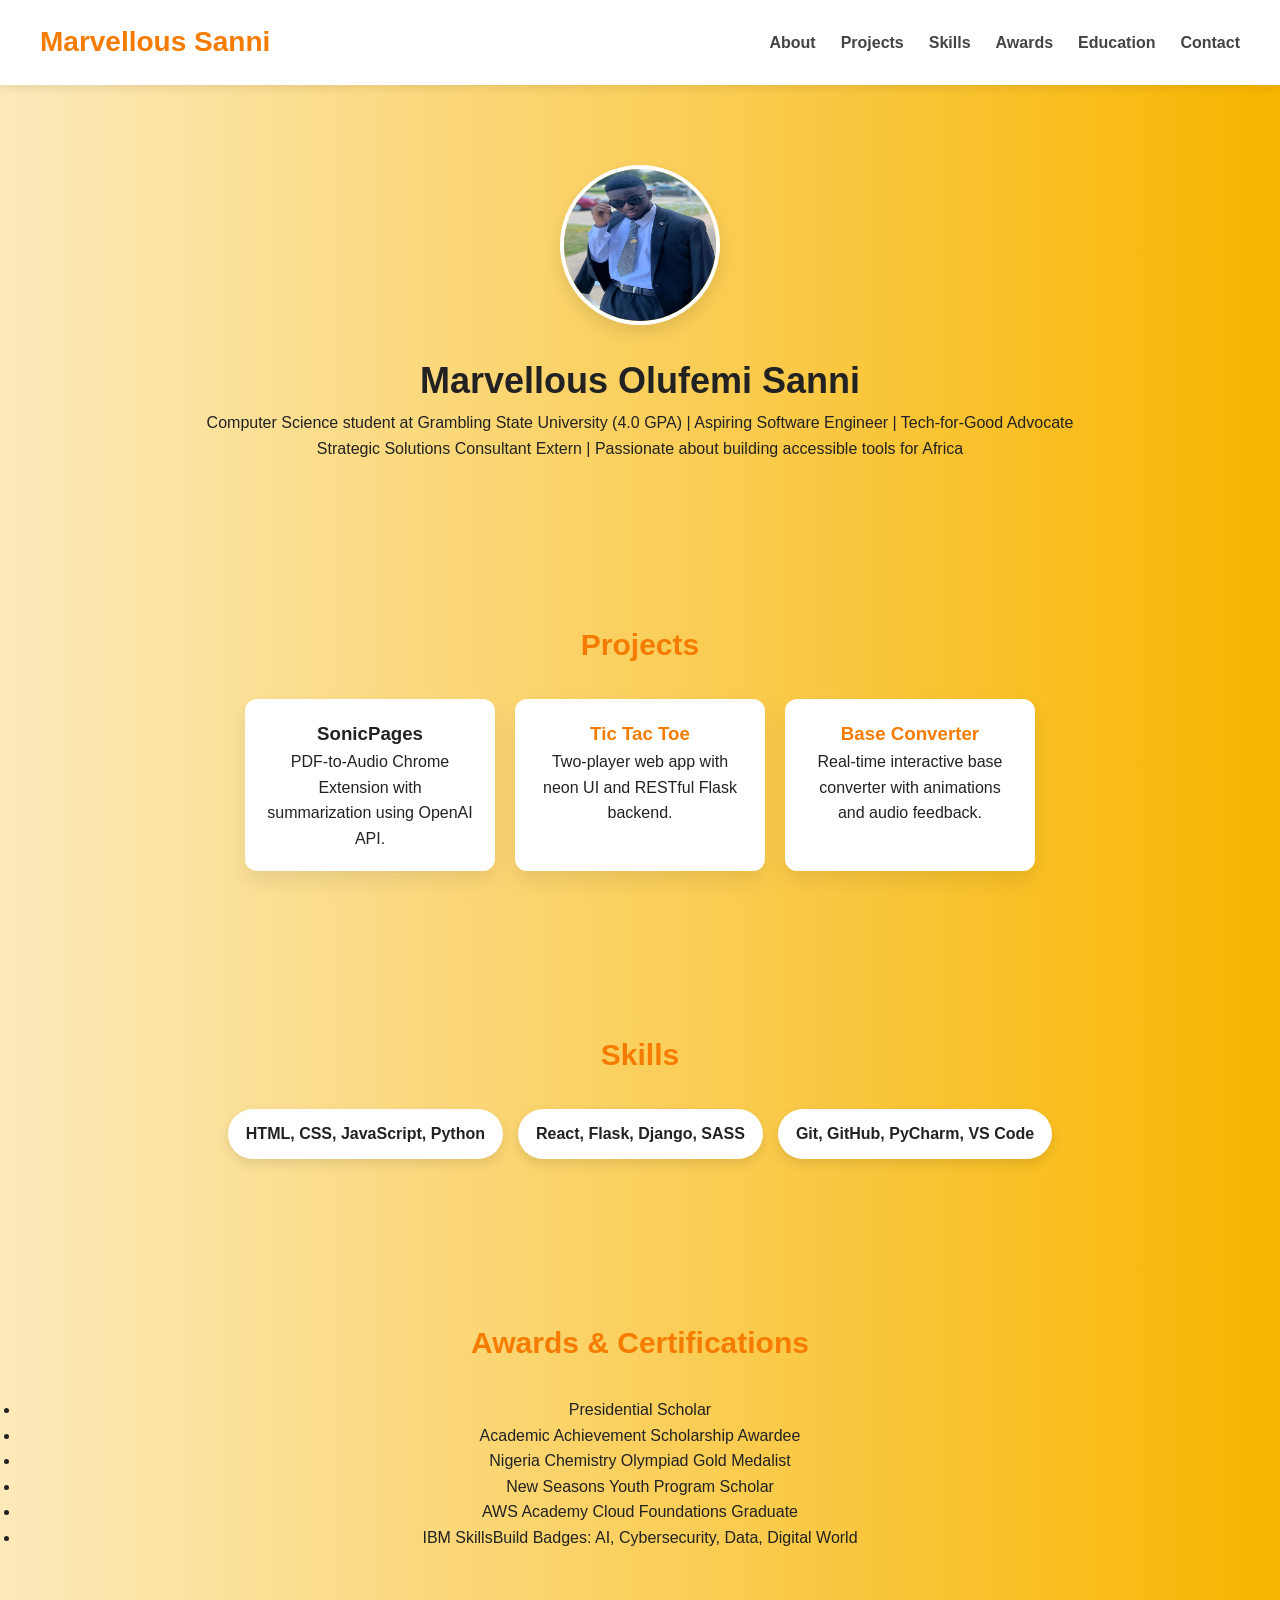
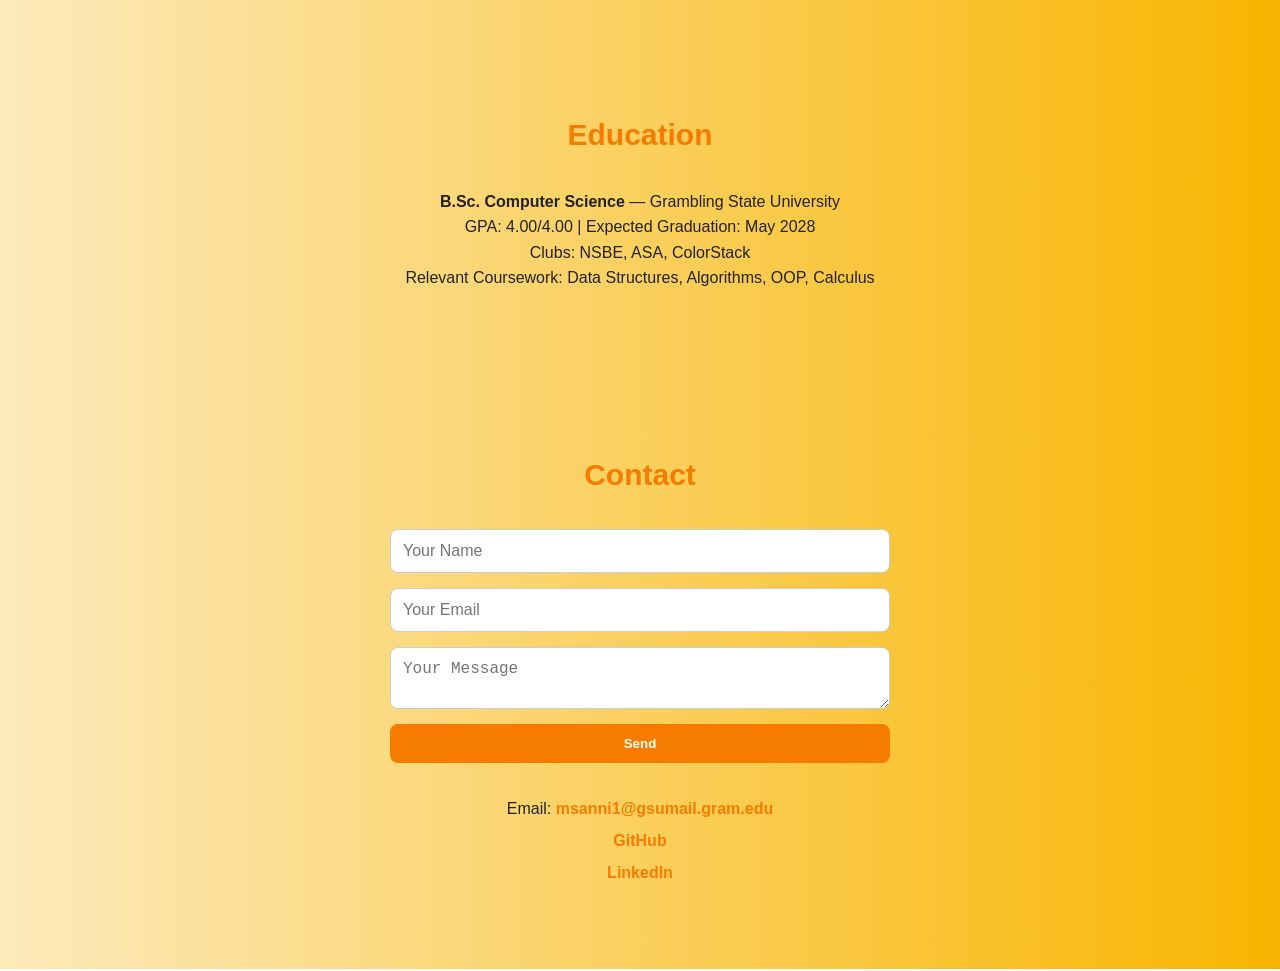
<file: index.html>
<!DOCTYPE html>
<html lang="en">
<head>
  <meta charset="UTF-8">
  <meta name="viewport" content="width=device-width, initial-scale=1.0">
  <title>Marvellous Sanni - Portfolio</title>
  <link rel="stylesheet" href="index.css">
</head>
<body>
  <header>
    <div class="logo">Marvellous Sanni</div>
    <nav>
      <ul>
        <li><a href="#about">About</a></li>
        <li><a href="#projects">Projects</a></li>
        <li><a href="#skills">Skills</a></li>
        <li><a href="#awards">Awards</a></li>
        <li><a href="#education">Education</a></li>
        <li><a href="#contact">Contact</a></li>
      </ul>
    </nav>
  </header>

  <section id="about" class="section">
    <div class="profile">
      <img src="Profile_pic.jpg" alt="Profile Picture" class="profile-img">
      <h1>Marvellous Olufemi Sanni</h1>
      <p>Computer Science student at Grambling State University (4.0 GPA) | Aspiring Software Engineer | Tech-for-Good Advocate</p>
      <p>Strategic Solutions Consultant Extern | Passionate about building accessible tools for Africa</p>
    </div>
  </section>

  <section id="projects" class="section">
    <h2>Projects</h2>
    <div class="project-grid">
      <div class="project-card">
        <h3>SonicPages</h3>
        <p>PDF-to-Audio Chrome Extension with summarization using OpenAI API.</p>
      </div>
      <div class="project-card">
        <h3><a href="https://tictactoe-pygame.netlify.app/" target="_blank">Tic Tac Toe</a></h3>
        <p>Two-player web app with neon UI and RESTful Flask backend.</p>
      </div>
      <div class="project-card">
        <h3><a href="https://bincalc.netlify.app/" target="_blank">Base Converter</a></h3>
        <p>Real-time interactive base converter with animations and audio feedback.</p>
      </div>
    </div>
  </section>

  <section id="skills" class="section">
    <h2>Skills</h2>
    <ul class="skills-list">
      <li>HTML, CSS, JavaScript, Python</li>
      <li>React, Flask, Django, SASS</li>
      <li>Git, GitHub, PyCharm, VS Code</li>
    </ul>
  </section>

  <section id="awards" class="section">
    <h2>Awards & Certifications</h2>
    <ul>
      <li>Presidential Scholar</li>
      <li>Academic Achievement Scholarship Awardee</li>
      <li>Nigeria Chemistry Olympiad Gold Medalist</li>
      <li>New Seasons Youth Program Scholar</li>
      <li>AWS Academy Cloud Foundations Graduate</li>
      <li>IBM SkillsBuild Badges: AI, Cybersecurity, Data, Digital World</li>
    </ul>
  </section>

  <section id="education" class="section">
    <h2>Education</h2>
    <p><strong>B.Sc. Computer Science</strong> — Grambling State University</p>
    <p>GPA: 4.00/4.00 | Expected Graduation: May 2028</p>
    <p>Clubs: NSBE, ASA, ColorStack</p>
    <p>Relevant Coursework: Data Structures, Algorithms, OOP, Calculus</p>
  </section>

  <section id="contact" class="section">
    <h2>Contact</h2>
    <form action="#">
      <input type="text" placeholder="Your Name">
      <input type="email" placeholder="Your Email">
      <textarea placeholder="Your Message"></textarea>
      <button type="submit">Send</button>
    </form>
    <div class="social-links">
      <p>Email: <a href="mailto:msanni1@gsumail.gram.edu">msanni1@gsumail.gram.edu</a></p>
      <p><a href="https://github.com/Sanni-Marvellous-Olufemi" target="_blank">GitHub</a></p>
      <p><a href="https://www.linkedin.com/in/marvellous-sanni" target="_blank">LinkedIn</a></p>
    </div>
  </section>
</body>
</html>
</file>
<file: index.css>
/* Reset and Base Styles */
* {
  margin: 0;
  padding: 0;
  box-sizing: border-box;
}

body {
  font-family: 'Segoe UI', Tahoma, Geneva, Verdana, sans-serif;
  background: linear-gradient(to right, #fceabb, #f8b500);
  color: #222;
  line-height: 1.6;
  scroll-behavior: smooth;
}

/* Header */
header {
  display: flex;
  justify-content: space-between;
  align-items: center;
  padding: 20px 40px;
  background: white;
  box-shadow: 0 2px 10px rgba(0, 0, 0, 0.1);
  position: sticky;
  top: 0;
  z-index: 1000;
}

.logo {
  font-size: 28px;
  font-weight: bold;
  color: #f57c00;
  animation: fadeInDown 1s ease;
}

nav ul {
  list-style: none;
  display: flex;
  gap: 25px;
}

nav ul li a {
  text-decoration: none;
  color: #444;
  font-weight: 600;
  transition: color 0.3s;
}

nav ul li a:hover {
  color: #f57c00;
}

/* Sections */
.section {
  padding: 80px 20px;
  text-align: center;
  animation: fadeIn 1.2s ease-in-out;
}

/* About Section */
.profile-img {
  width: 160px;
  height: 160px;
  border-radius: 50%;
  border: 4px solid #fff;
  box-shadow: 0 8px 16px rgba(0, 0, 0, 0.1);
  margin-bottom: 20px;
  animation: bounceIn 1.5s;
}

h1 {
  font-size: 36px;
  color: #222;
}

h2 {
  font-size: 30px;
  color: #f57c00;
  margin-bottom: 30px;
}

/* Project Section */
.project-grid {
  display: flex;
  justify-content: center;
  gap: 20px;
  flex-wrap: wrap;
}

.project-card {
  width: 250px;
  padding: 20px;
  background: white;
  border-radius: 12px;
  box-shadow: 0 10px 20px rgba(0, 0, 0, 0.08);
  transition: transform 0.3s ease;
}

.project-card:hover {
  transform: translateY(-10px);
}

.project-card a {
  text-decoration: none;
  color: #f57c00;
  font-weight: bold;
}

/* Skills Section */
.skills-list {
  list-style: none;
  display: flex;
  justify-content: center;
  flex-wrap: wrap;
  gap: 15px;
}

.skills-list li {
  background: #fff;
  padding: 12px 18px;
  border-radius: 25px;
  font-weight: 600;
  box-shadow: 0 5px 12px rgba(0, 0, 0, 0.1);
}

/* Contact */
form {
  max-width: 500px;
  margin: 0 auto;
  display: flex;
  flex-direction: column;
  gap: 15px;
}

form input, form textarea {
  padding: 12px;
  border: 1px solid #ccc;
  border-radius: 8px;
  font-size: 16px;
}

form button {
  padding: 12px;
  border: none;
  border-radius: 8px;
  background-color: #f57c00;
  color: white;
  font-weight: bold;
  cursor: pointer;
  transition: background 0.3s;
}

form button:hover {
  background-color: #e66900;
}

.social-links {
  margin-top: 30px;
  line-height: 2;
}

.social-links a {
  color: #f57c00;
  text-decoration: none;
  font-weight: 600;
}

/* Animations */
@keyframes fadeIn {
  from { opacity: 0; transform: translateY(20px); }
  to { opacity: 1; transform: translateY(0); }
}

@keyframes fadeInDown {
  from { opacity: 0; transform: translateY(-20px); }
  to { opacity: 1; transform: translateY(0); }
}

@keyframes bounceIn {
  0% { transform: scale(0.9); opacity: 0; }
  60% { transform: scale(1.05); opacity: 1; }
  100% { transform: scale(1); }
}

/* Responsive */
@media (max-width: 768px) {
  .project-grid {
    flex-direction: column;
    align-items: center;
  }

  nav ul {
    flex-direction: column;
    gap: 10px;
  }

  header {
    flex-direction: column;
    gap: 10px;
  }
}
</file>
